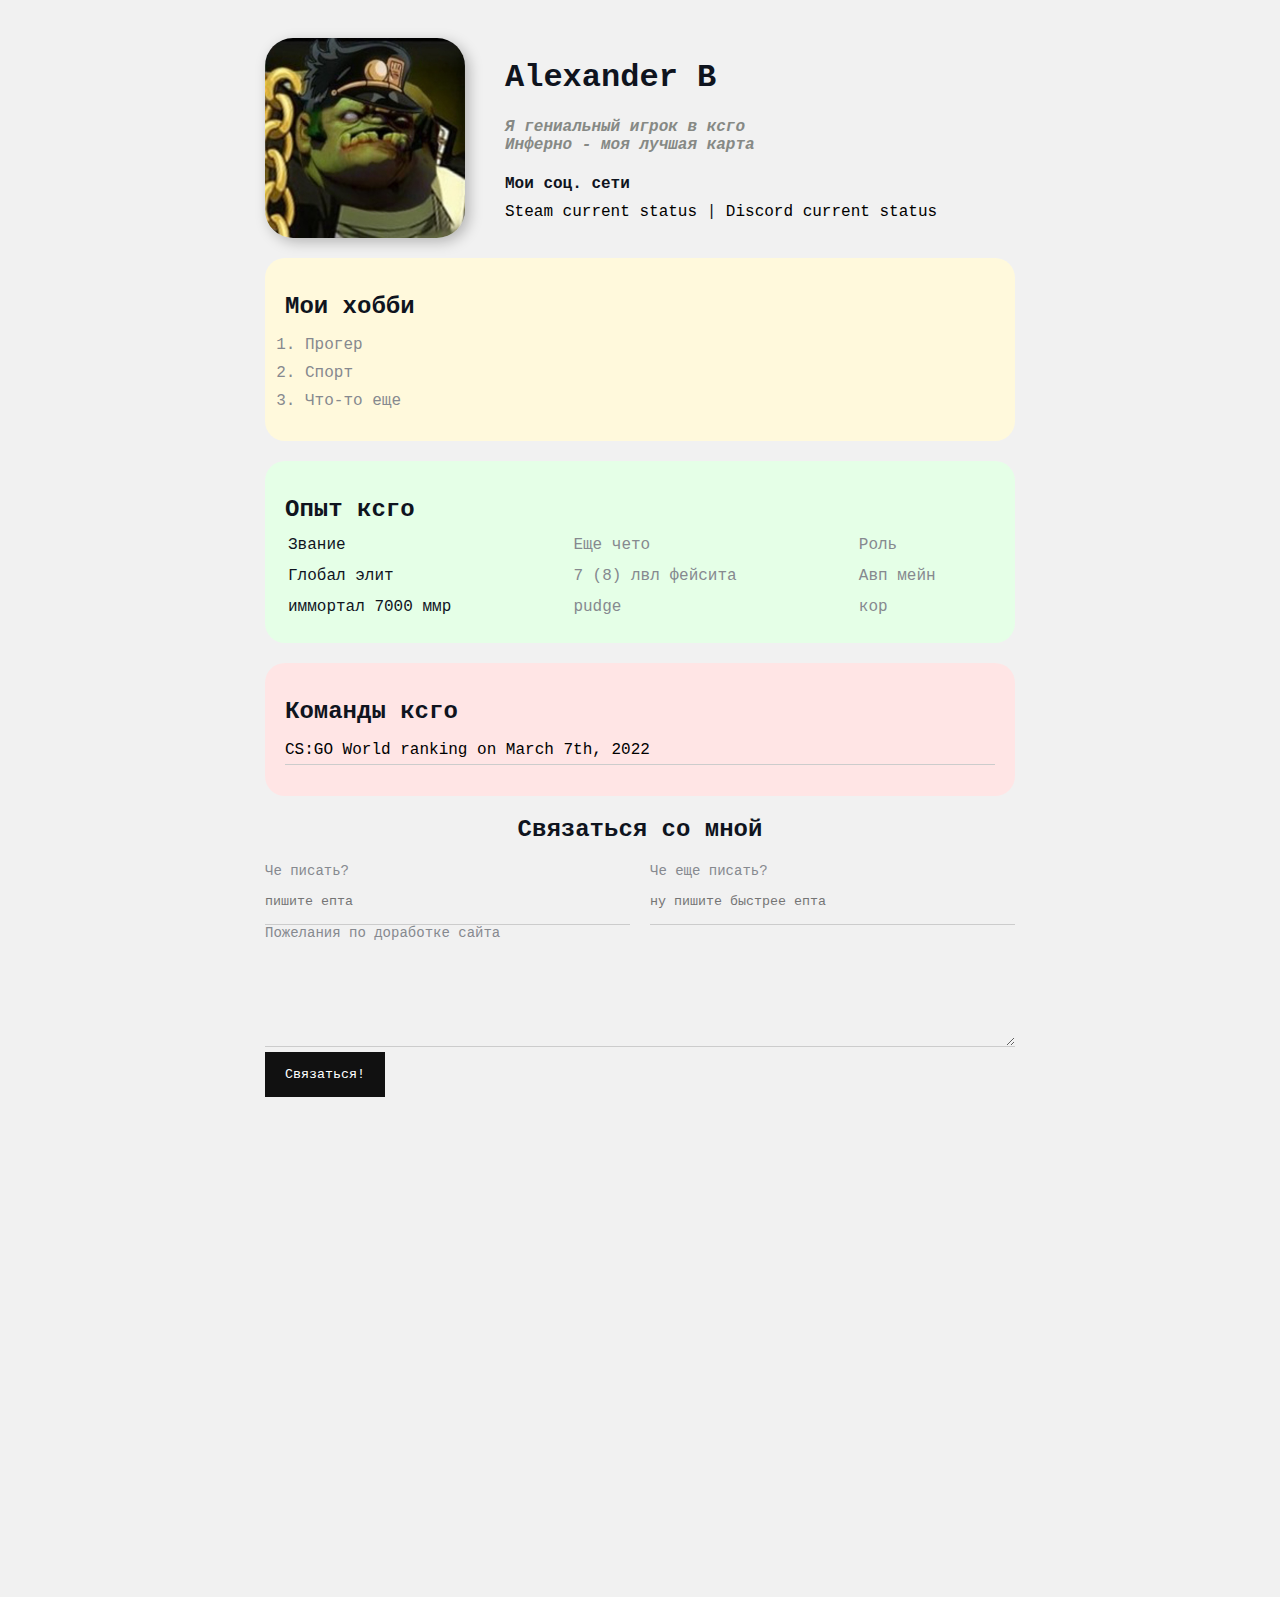
<file: JS HTML CSS/html-course/index.html>
<!DOCTYPE html>
<html>
    <head>
        <meta charset="UTF-8" />
        <title>My personal CV</title>
        <link rel="stylesheet" href="styles.css" />
    </head>
    <body>
        <div class="container">
            <div class="info">
                <img
                    src="jojopudge.jpg"
                    alt="тут должен быть пудж"
                    class="avatar"
                />
                <div class="info-text">
                    <h1>Alexander B</h1>
                    <p>Я гениальный игрок в <strong>ксго</strong></p>
                    <p>Инферно - моя лучшая карта</p>

                    <h4>Мои соц. сети</h4>
                    <a href="https://steamstat.us/" target="_blank">
                        Steam current status</a
                    >
                    |
                    <a href="https://discordstatus.com/" target="_blank">
                        Discord current status</a
                    >
                </div>
            </div>
            <div class="card bg-yellow">
                <h2>Мои хобби</h2>
                <ol class="list">
                    <li>Прогер</li>
                    <li>Спорт</li>
                    <li>Что-то еще</li>
                </ol>
            </div>

            <div class="card bg-green">
                <h2>Опыт ксго</h2>
                <table class="table">
                    <tr>
                        <td>Звание</td>
                        <td>Еще чето</td>
                        <td>Роль</td>
                    </tr>
                    <tr>
                        <td>Глобал элит</td>
                        <td>7 (8) лвл фейсита</td>
                        <td>Авп мейн</td>
                    </tr>
                    <tr>
                        <td>иммортал 7000 ммр</td>
                        <td>pudge</td>
                        <td>кор</td>
                    </tr>
                </table>
            </div>

            <div class="card bg-red">
                <h2>Команды ксго</h2>
                <ul class="link-list">
                    <li>
                        <a
                            href="https://www.hltv.org/ranking/teams/2022/march/7"
                        >
                            CS:GO World ranking on March 7th, 2022
                        </a>
                    </li>
                </ul>
            </div>

            <div class="contact">
                <h2>Связаться со мной</h2>
                <form action="/">
                    <div class="row">
                        <div class="form-group">
                            <label for="name">Че писать?</label>
                            <input
                                type="text"
                                id="name"
                                placeholder="пишите епта"
                            />
                        </div>
                        <div class="form-group">
                            <label for="email">Че еще писать?</label>
                            <input
                                type="email"
                                id="email"
                                placeholder="ну пишите быстрее епта"
                            />
                        </div>
                    </div>
                    <div class="form-group">
                        <label for="text">Пожелания по доработке сайта</label>
                        <textarea id="text" cols="25" rows="5"></textarea>
                    </div>
                    <input class="btn" type="submit" value="Связаться!" />
                </form>
            </div>

            <div class="position">
                <div class="box"></div>
            </div>
        </div>

        <div style="margin-bottom: 500px"></div>
    </body>
</html>
</file>
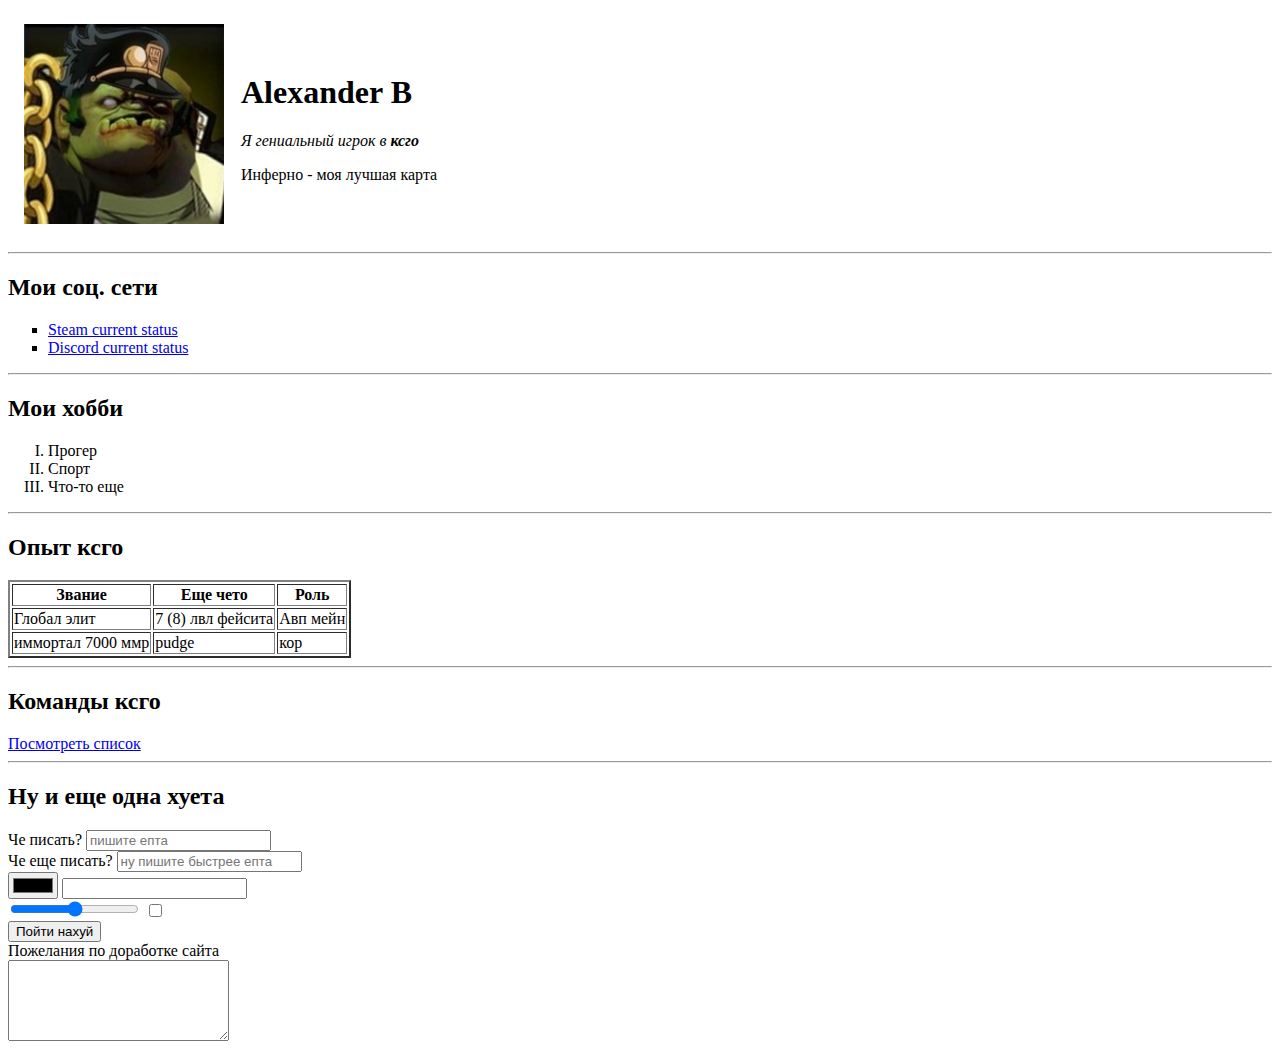
<file: JS HTML CSS/html css javascript/html-course/index.html>
<!DOCTYPE html>
<html>
  <head>
    <meta charset="UTF-8" />
    <title>My personal CV</title>
  </head>
  <body>
    <table cellspacing="15">
      <tr>
        <td>
          <img src="jojopudge.jpg" width="200" alt="тут должен быть пудж" />
        </td>
        <td>
          <h1>Alexander B</h1>
          <p>
            <em>Я гениальный игрок в <strong>ксго</strong></em>
          </p>
          <p>Инферно - моя лучшая карта</p>
        </td>
      </tr>
    </table>

    <hr />

    <h2>Мои соц. сети</h2>
    <ul type="square">
      <li>
        <a href="https://steamstat.us/" target="_blank">
          Steam current status</a
        >
      </li>
      <li>
        <a href="https://discordstatus.com/" target="_blank">
          Discord current status</a
        >
      </li>
    </ul>

    <hr>

    <h2>Мои хобби</h2>
    <ol type="I">
      <li>Прогер</li>
      <li>Спорт</li>
      <li>Что-то еще</li>
    </ol>

    <hr>

    <h2>Опыт ксго</h2>
    <table border="2">
      <tr>
        <th>Звание</th>
        <th>Еще чето</th>
        <th>Роль</th>
      </tr>
      <tr>
        <td>Глобал элит</td>
        <td>7 (8) лвл фейсита</td>
        <td>Авп мейн</td>
      </tr>
      <tr>
        <td>иммортал 7000 ммр</td>
        <td>pudge</td>
        <td>кор</td>
      </tr>
    </table>

    <hr>

    <h2>Команды ксго</h2>
    <a href="csgoteams.html">Посмотреть список</a>

    <hr>

    <h2>Ну и еще одна хуета</h2>
    <form action="/">
        <label for="name">Че писать?</label>
        <input type="text" id="name" placeholder="пишите епта">

        <br>

        <label for="email">Че еще писать?</label>
        <input type="email" id="email" placeholder="ну пишите быстрее епта">

        <br>

        <input type="color">
        <input type="password">

        <br>

        <input type="range">
        <input type="checkbox">

        <br>

        <input type="submit" value="Пойти нахуй">

        <br>

        <label for="text">Пожелания по доработке сайта</label>
        <br>
        <textarea id="text" cols="25" rows="5"></textarea>
    </form>

  </body>
</html>
</file>
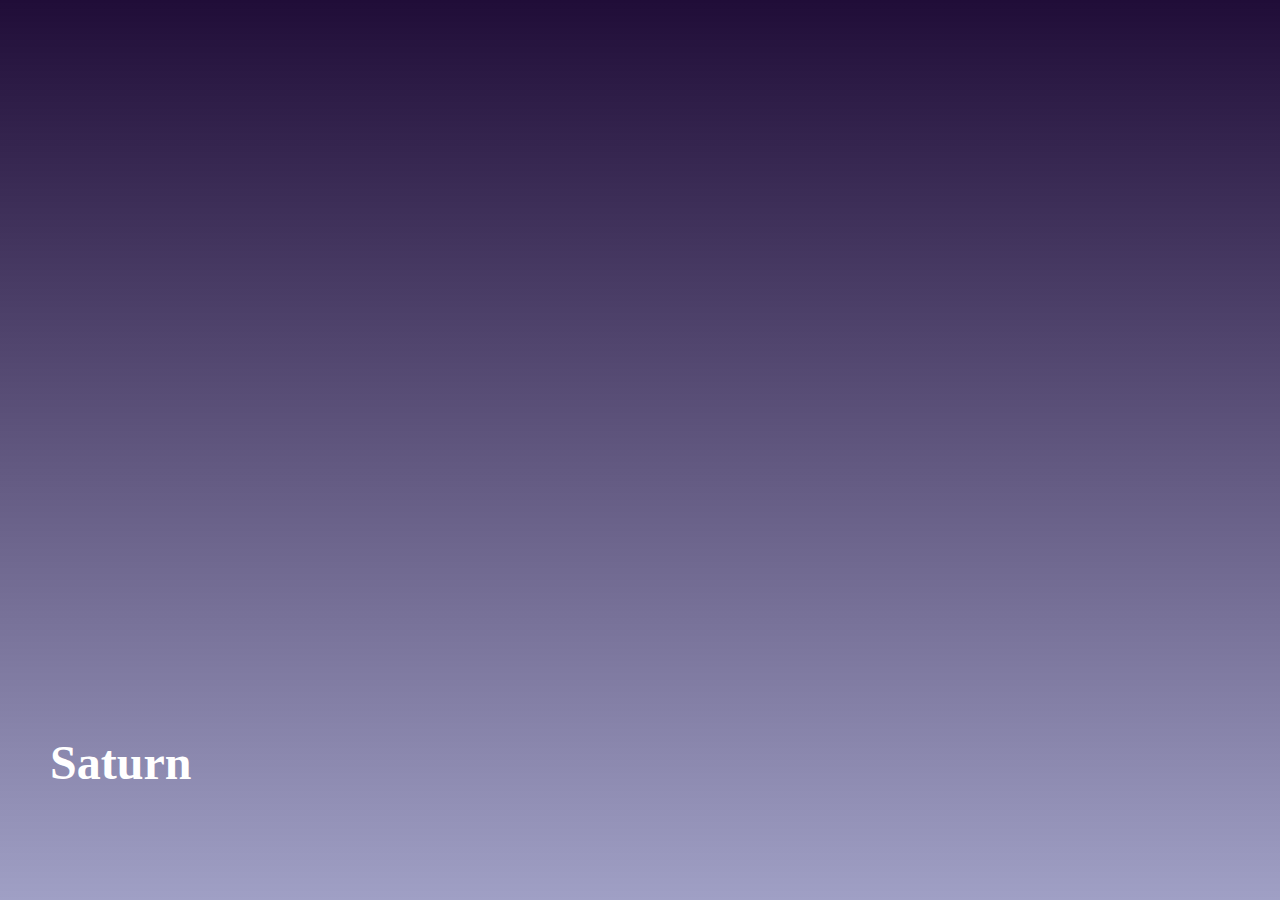
<file: JS HTML CSS/js-marathon/01-cards/index.html>
<!DOCTYPE html>
<html lang="en">
<head>
  <meta charset="UTF-8" />
  <meta name="viewport" content="width=device-width, initial-scale=1.0" />
  <link rel="stylesheet" href="styles.css" />
  <title>Карточки | Проект 1</title>
</head>
<style>
  body {
    font-family: 'Brush Script MT', cursive;
  }
</style>
<body>
<div class="container">
  <div
      class="slide"
      style="background-image: url('https://images.unsplash.com/photo-1637984135921-301a7d39e3b7?ixlib=rb-1.2.1&ixid=MnwxMjA3fDB8MHxwaG90by1wYWdlfHx8fGVufDB8fHx8&auto=format&fit=crop&w=2630&q=80');"
  >
    <h3><font size="10">Saturn</font></h3>
  </div>
  <div
      class="slide"
      style="
          background-image: url('https://images.unsplash.com/photo-1630839437035-dac17da580d0?ixlib=rb-1.2.1&ixid=MnwxMjA3fDB8MHxwaG90by1wYWdlfHx8fGVufDB8fHx8&auto=format&fit=crop&w=2630&q=80');
        "
  >
    <h3><font size="10">Jupiter</font></h3>
  </div>
  <div
      class="slide"
      style="
          background-image: url('https://images.unsplash.com/photo-1639874897442-8b6d5a181cf3?ixlib=rb-1.2.1&ixid=MnwxMjA3fDB8MHxwaG90by1wYWdlfHx8fGVufDB8fHx8&auto=format&fit=crop&w=2630&q=80');
        "
  >
    <h3><font size="10">Uranus</font></h3>
  </div>
  <div
      class="slide"
      style="
          background-image: url('https://images.unsplash.com/photo-1630694093867-4b947d812bf0?ixlib=rb-1.2.1&ixid=MnwxMjA3fDB8MHxwaG90by1wYWdlfHx8fGVufDB8fHx8&auto=format&fit=crop&w=2030&q=80');
        "
  >
    <h3><font size="10">Mars</font></h3>
  </div>
  <div
      class="slide"
      style="
          background-image: url('https://images.unsplash.com/photo-1639921884918-8d28ab2e39a4?ixlib=rb-1.2.1&ixid=MnwxMjA3fDB8MHxwaG90by1wYWdlfHx8fGVufDB8fHx8&auto=format&fit=crop&w=2030&q=80');
        "
  >
    <h3><font size="10">Neptune</font></h3>
  </div>
</div>

<script src="app.js"></script>
</body>
</html>
</file>
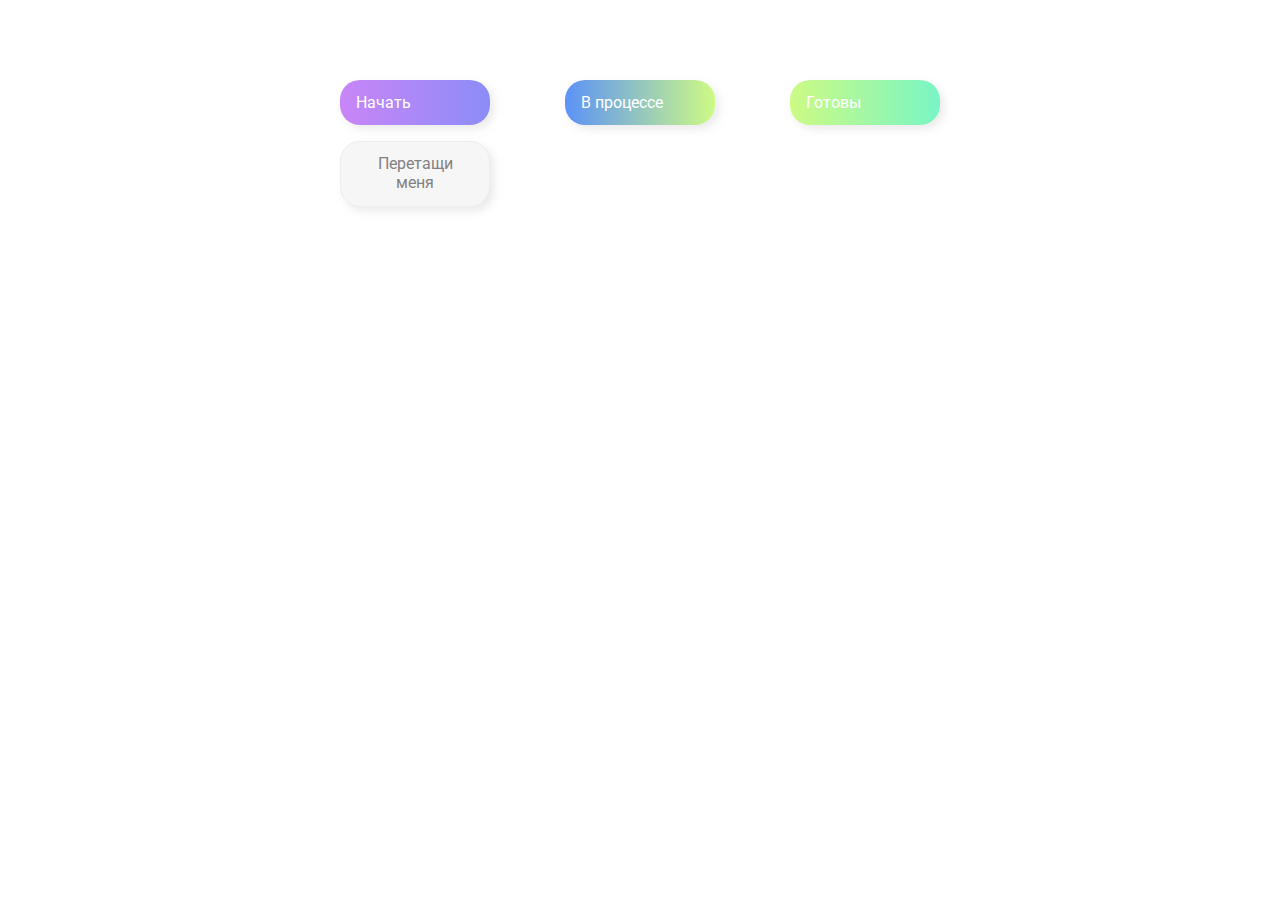
<file: JS HTML CSS/js-marathon/02-drag-n-drop/index.html>
<!DOCTYPE html>
<html lang="en">
  <head>
    <meta charset="UTF-8" />
    <meta name="viewport" content="width=device-width, initial-scale=1.0" />
    <link rel="stylesheet" href="styles.css" />
    <title>Drag & Drop | Проект 2</title>
  </head>
  <body>
    <div>
      <div class="row">
          <div class="col-header start">Начать</div>
          <div class="col-header progress">В процессе</div>
          <div class="col-header done">Готовы</div>
      </div>

      <div class="row">
        <div class="placeholder">
          <div class="item" draggable="true">Перетащи меня</div>
        </div>
        <div class="placeholder"></div>
        <div class="placeholder"></div>
      </div>
      
    </div>
    <script src="app.js">

    </script>
  </body>
</html>
</file>
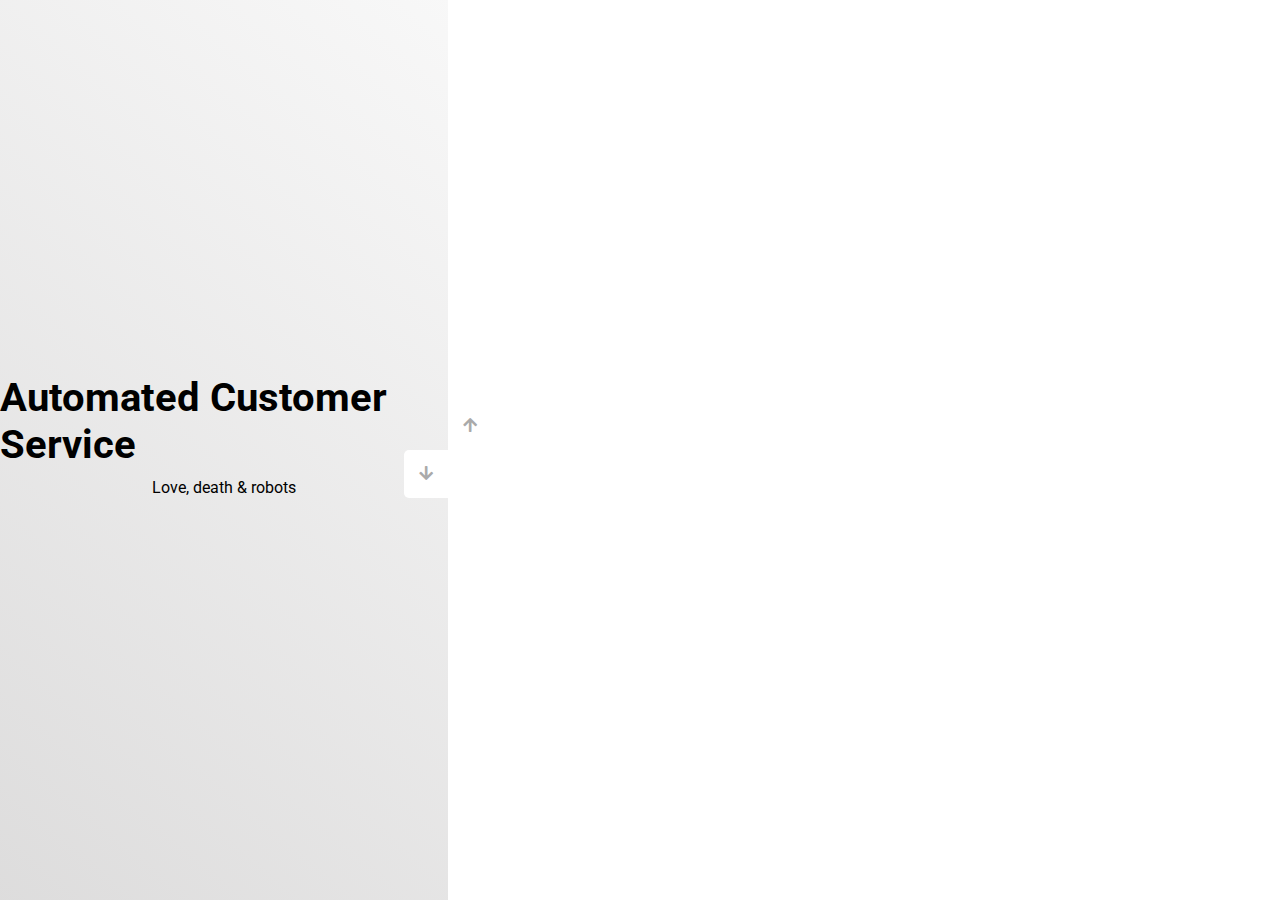
<file: JS HTML CSS/js-marathon/03-slider/index.html>
<!DOCTYPE html>
<html lang="en">
  <head>
    <meta charset="UTF-8" />
    <meta name="viewport" content="width=device-width, initial-scale=1.0" />
    <link
      rel="stylesheet"
      href="https://cdnjs.cloudflare.com/ajax/libs/font-awesome/5.15.1/css/all.min.css"
    />
    <link rel="stylesheet" href="style.css" />
    <title>Слайдер | Проект 3</title>
  </head>
  <body>
    <div class="container">
      <div class="sidebar">
        <div style="background: linear-gradient(229.99deg, #0dcc1d -26%, #07a4b6 145%);">
          <h1>Snow in the desert</h1>
          <p>Love, death & robots</p>
        </div>
        <div style="background: linear-gradient(215.32deg, #a83b08d0 -1%, #9E0706 124%);">
          <h1>Life Hutch</h1>
          <p>Love, death & robots</p>
        </div>
        <div style="background: linear-gradient(221.87deg, #185c9b 1%, #09033f 128%);">
          <h1>Zima Blue</h1>
          <p>Love, death & robots</p>
        </div>
        <div style="background: linear-gradient(220.16deg, #fafafa -8%, #d3d2d2 138%);">
          <h1><font color="black">Automated Customer Service</font></h1>
          <p><font color="black">Love, death & robots</font></p>
        </div>
      </div>
      <div class="main-slide">
        <div
          style="
            background-image: url('https://images.unsplash.com/photo-1548777123-e216912df7d8?ixlib=rb-1.2.1&ixid=MnwxMjA3fDB8MHxwaG90by1wYWdlfHx8fGVufDB8fHx8&auto=format&fit=crop&w=870&q=80');
          "
        ></div>
        <div
          style="
            background-image: url('https://images.unsplash.com/photo-1565214975484-3cfa9e56f914?ixlib=rb-1.2.1&ixid=MnwxMjA3fDB8MHxwaG90by1wYWdlfHx8fGVufDB8fHx8&auto=format&fit=crop&w=654&q=80');
          "
        ></div>
        <div
          style="
            background-image: url('https://images.unsplash.com/photo-1571247633706-132f6bb5459e?ixlib=rb-1.2.1&ixid=MnwxMjA3fDB8MHxwaG90by1wYWdlfHx8fGVufDB8fHx8&auto=format&fit=crop&w=774&q=80');
          "
        ></div>
        <div
          style="
            background-image: url('https://images.unsplash.com/photo-1509233725247-49e657c54213?ixlib=rb-1.2.1&ixid=MnwxMjA3fDB8MHxwaG90by1wYWdlfHx8fGVufDB8fHx8&auto=format&fit=crop&w=898&q=80');
          "
        ></div>
      </div>
      <div class="controls">
        <button class="down-button">
          <i class="fas fa-arrow-down"></i>
        </button>
        <button class="up-button">
          <i class="fas fa-arrow-up"></i>
        </button>
      </div>
    </div>
    <script src="app.js"></script>
  </body>
</html>
</file>
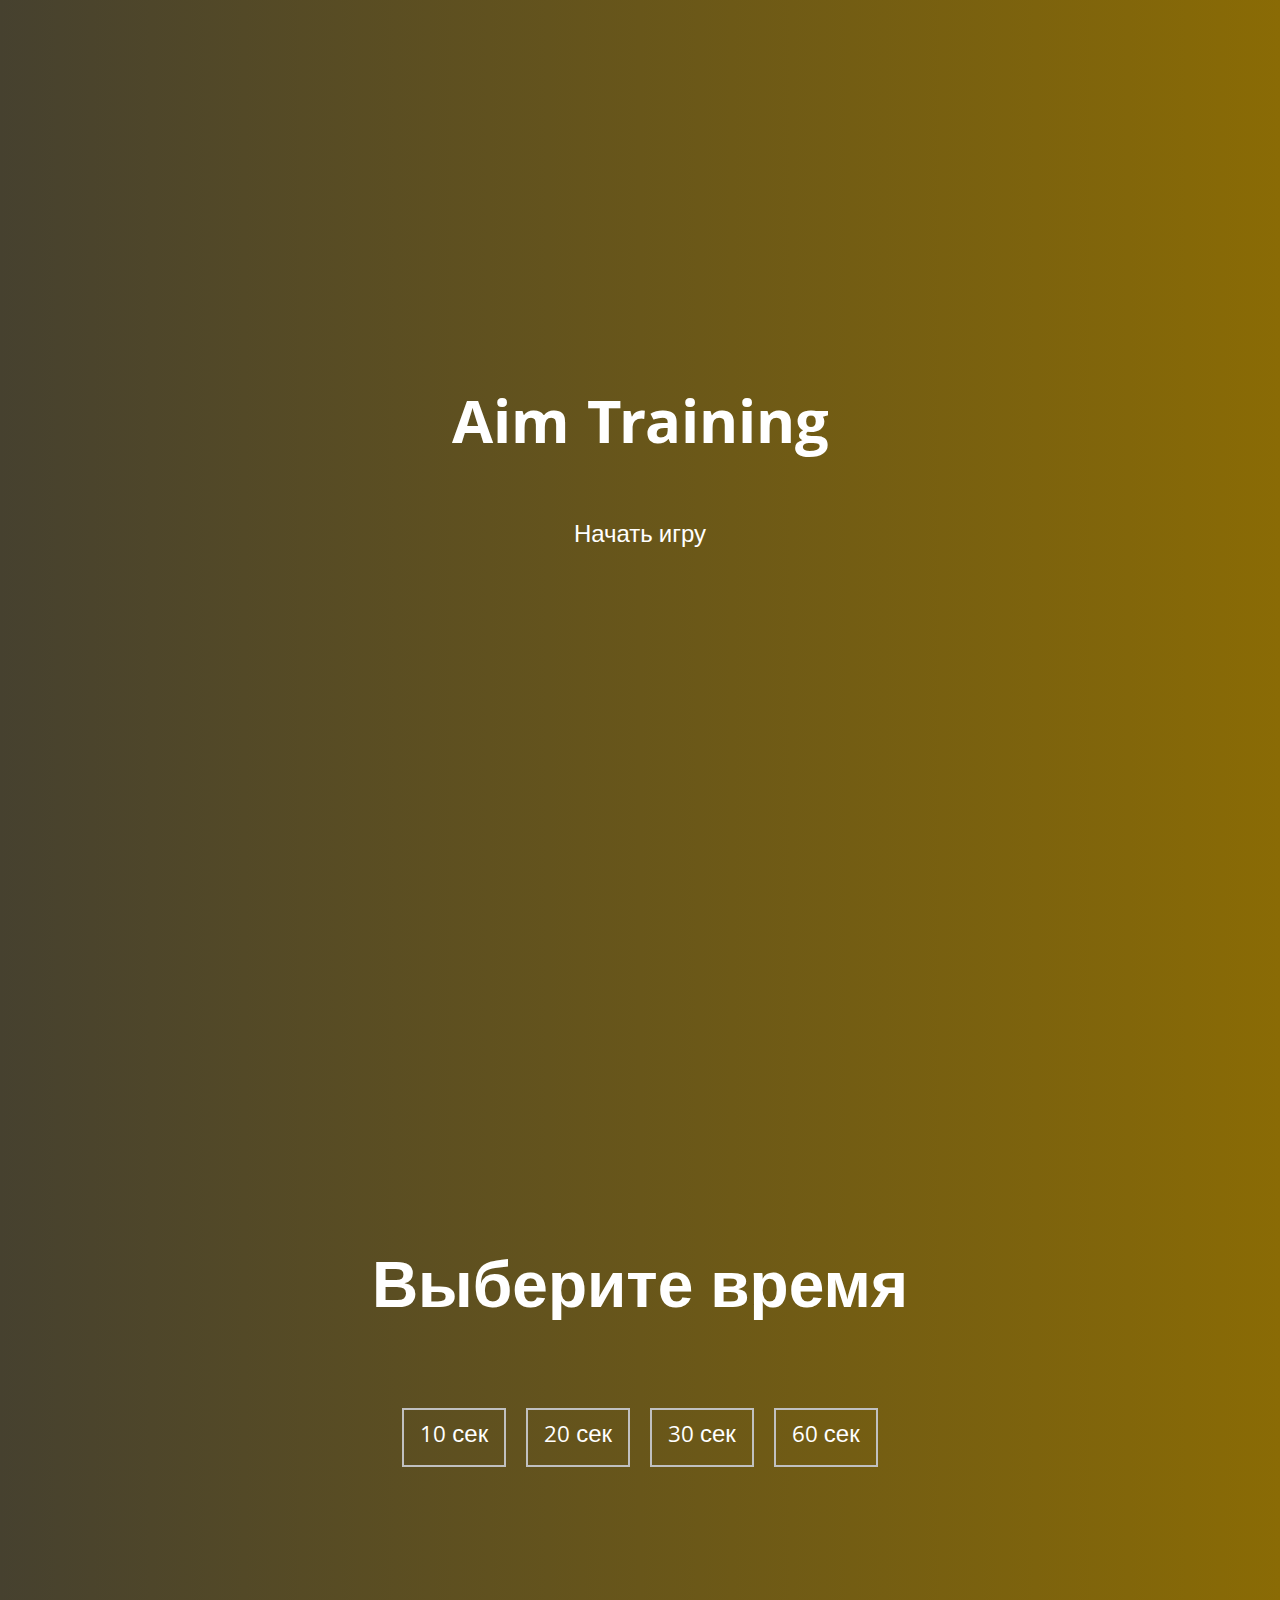
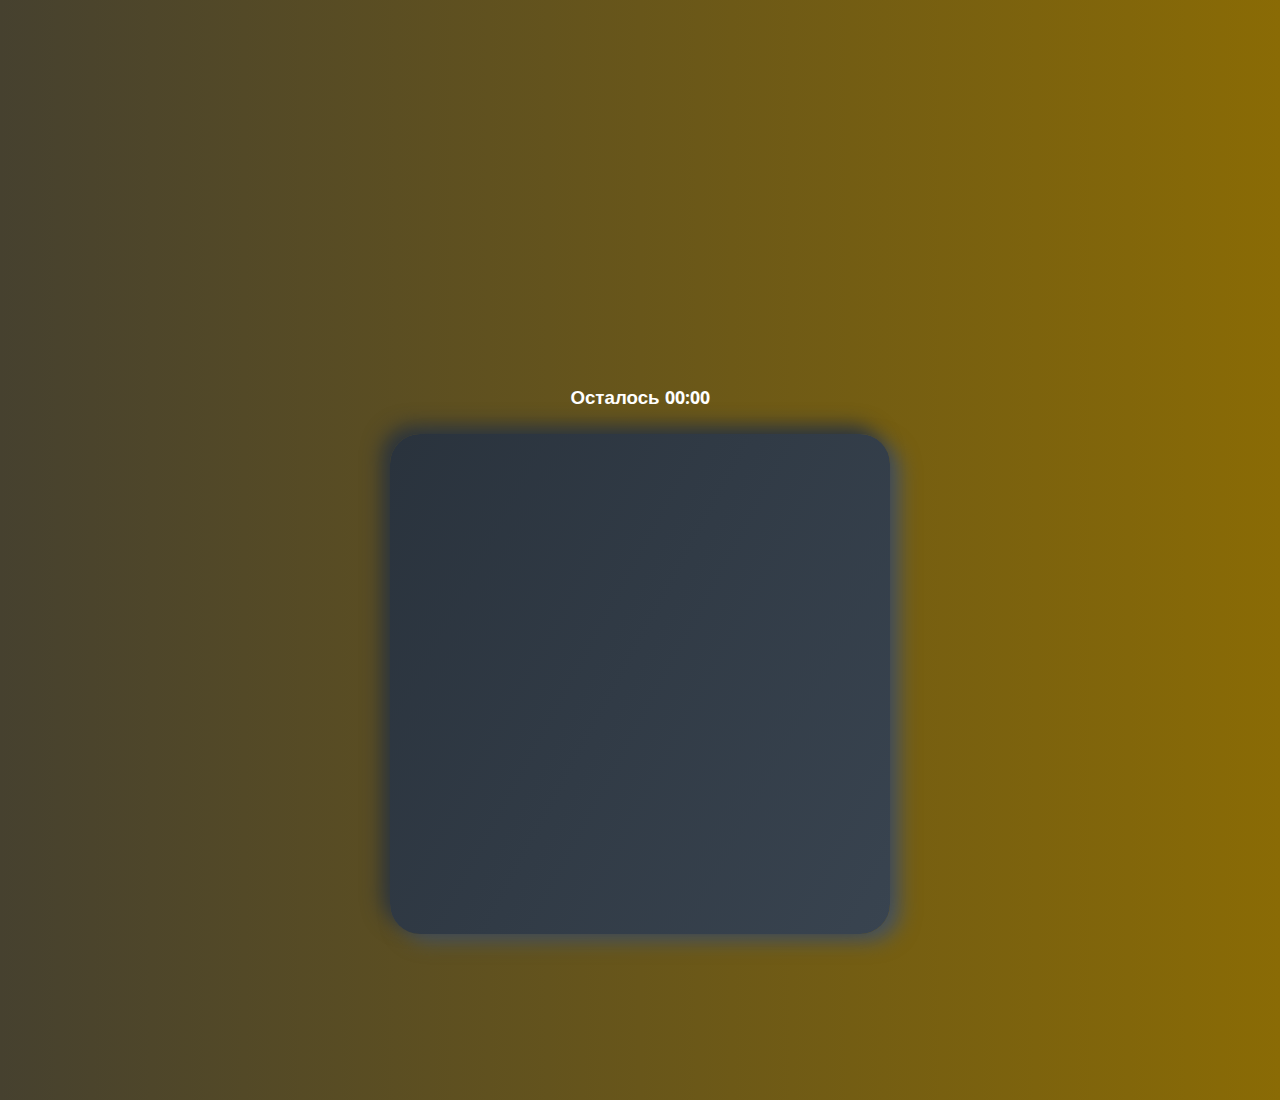
<file: JS HTML CSS/js-marathon/05-aim-game/index.html>
<!DOCTYPE html>
<html lang="en">
  <head>
    <meta charset="UTF-8" />
    <meta name="viewport" content="width=device-width, initial-scale=1.0" />
    <link rel="stylesheet" href="styles.css" />
    <title>Aim Training | Проект 5</title>
  </head>
  <body>
    <div class="screen">
      <h1>Aim Training</h1>
      <a href="#" class="start" id="start">Начать игру</a>
    </div>

    <div class="screen">
      <h1>Выберите время</h1>
      <ul class="time-list" id="time-list">
        <li>
          <button class="time-btn" data-time="10">
            10 сек
          </button>
        </li>
        <li>
          <button class="time-btn" data-time="20">
            20 сек
          </button>
        </li>
        <li>
          <button class="time-btn" data-time="30">
            30 сек
          </button>
        </li>
        <li>
          <button class="time-btn" data-time="60">
            60 сек
          </button>
        </li>
      </ul>
    </div>
    <div class="screen">
      <h3>Осталось <span id="time">00:00</span></h3>
      <div class="board" id="board"></div>
    </div>

    <script src="app.js"></script>
  </body>
</html>
</file>
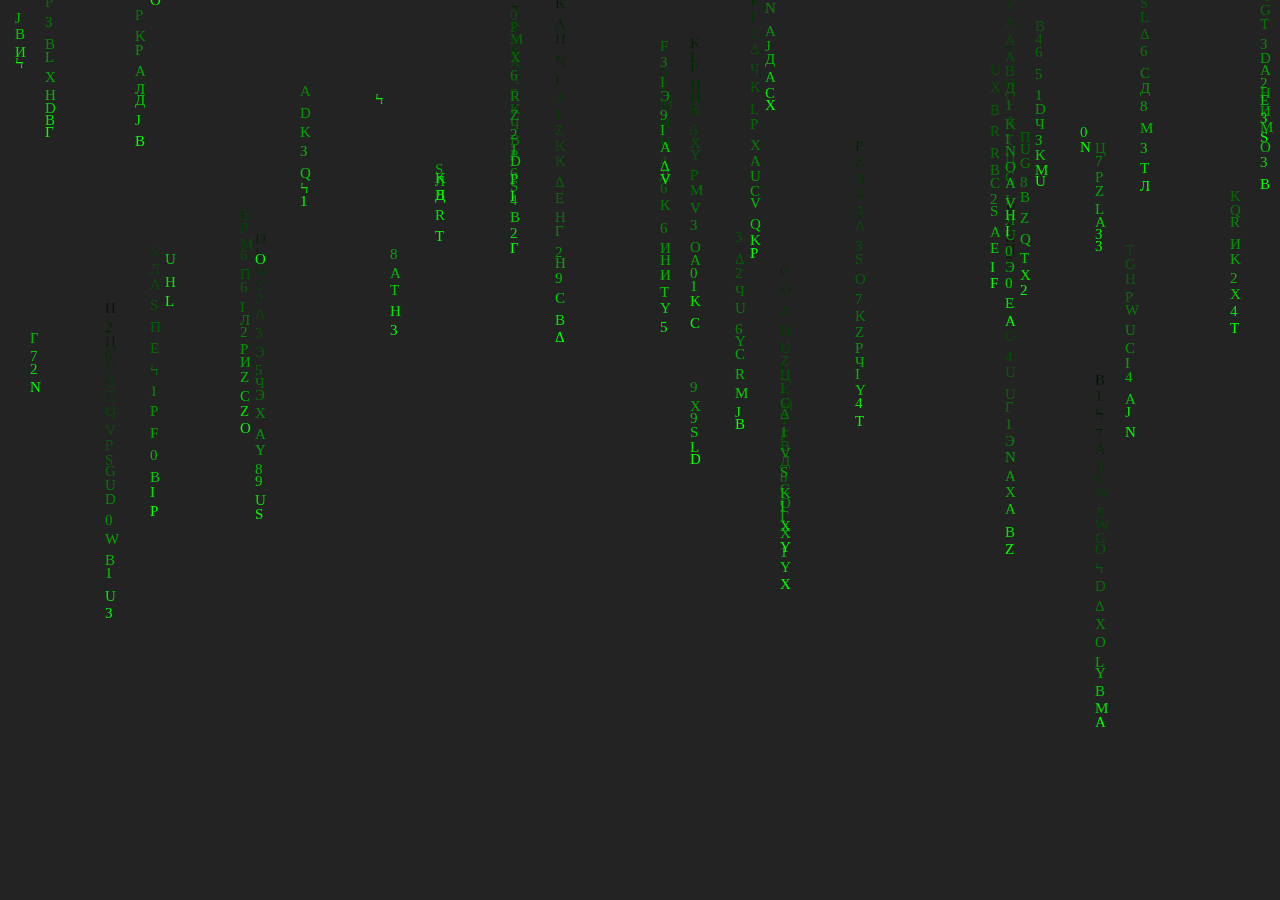
<file: JS HTML CSS/scripts/head.html>
<html>
    <head>
        <title>
            Matrix
        </title>
    </head>
    <body style="margin: 0">
        <canvas width="800" height="800" id="canvas"></canvas>
        <script src="matrix.js"></script>
    </body>
</html>
</file>
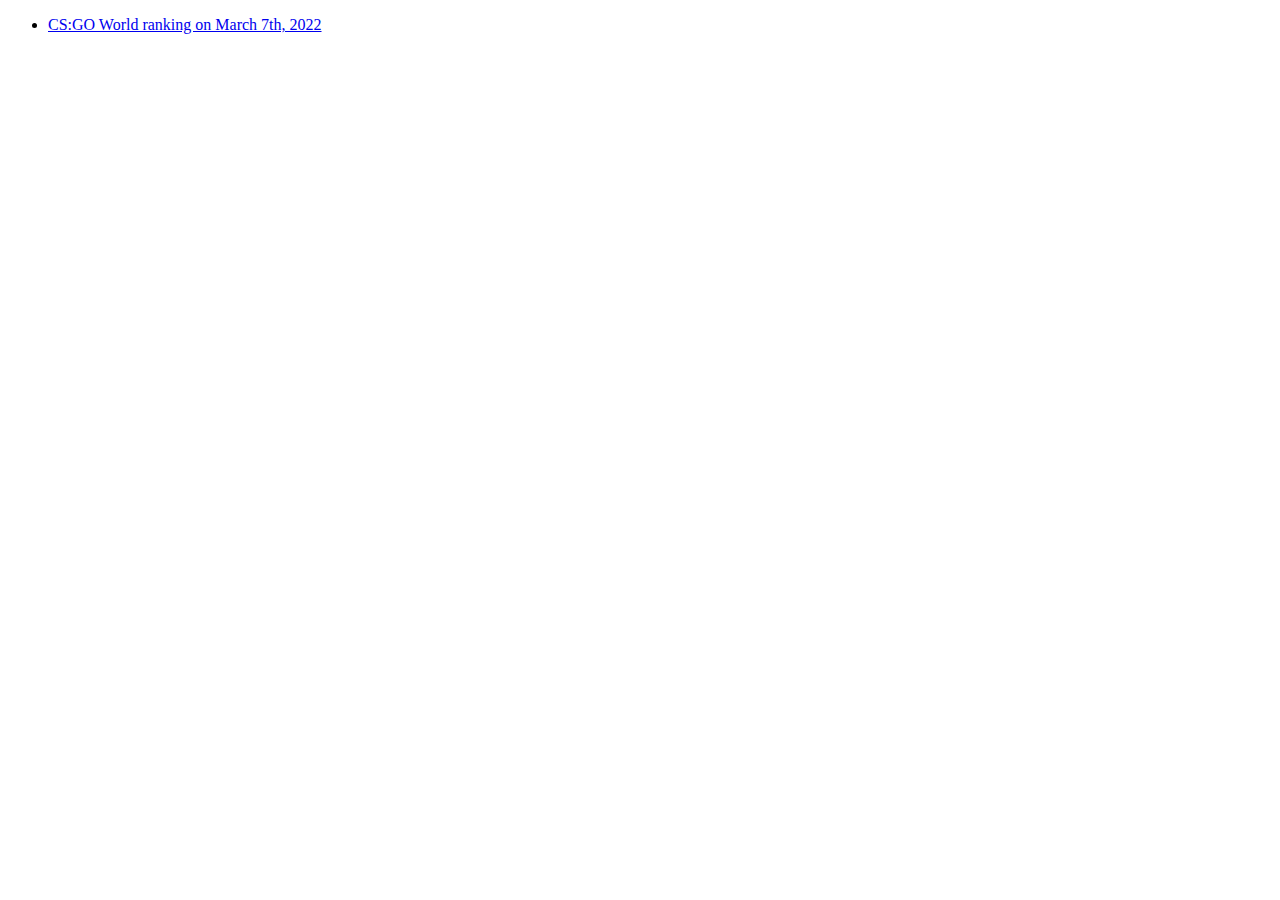
<file: JS HTML CSS/html css javascript/html-course/csgoteams.html>
<!DOCTYPE html>
<html lang="en">
<head>
    <title>Команды</title>
</head>
<body>
    <ul>
        <li>
            <a href="https://www.hltv.org/ranking/teams/2022/march/7">
                CS:GO World ranking on March 7th, 2022
            </a>
        </li>
    </ul>
</body>
</html>
</file>
<file: JS HTML CSS/html-course/styles.css>
/* @import url("https://fonts.googleapis.com/css2?family=Roboto+Flex:opsz,wght@8..144,300&display=swap"); */

/* * {
    padding: 0;
    margin: 0;
} */

body {
    background-color: #f1f1f1;
    color: #0f141e;

    /* font-size: 16px;
    font-weight: normal;
    font-family: 'Courier New', Courier, monospace; */

    font: normal 16px 'Courier New', Courier, monospace;
}

a {
    color: black;
    text-decoration: none;
}

a:hover {
    text-decoration: underline;
}

a:active {
    color: blue;
}

a:visited {
    color: grey;
}

.avatar {
    width: 200px;
    border-radius: 28px;
    box-shadow: 4px 4px 14px rgba(0, 0, 0, 0.25);
}

.info {
    display: flex;
    margin-bottom: 20px;
}

@media (max-width: 700px) {
    .info {
        text-align: center;
        display: block;
    }
}

.info-text {
    margin-left: 40px;
}

.info-text h4 {
    margin-bottom: 10px;
}

.info p {
    color: #868985;
    margin: 0;
    font-style: italic;
    font-weight: bold;
    text-decoration: none;
    /* text-transform: uppercase; */
    /* letter-spacing: 15px; */
    /* word-spacing: 42px; */
}

/* box model */

.container {
    max-width: 750px;
    margin: auto;
    padding-top: 30px;
}

/* .social {
    background: green; */
    /* padding: 15px; */
    /* padding: 15px 40px; */
    /* padding: 15px 20px 25px 30px; */
    /* padding-top: ; */
    /* padding-left: ; */
    /* border: 5px solid red;
    margin: 5px;
    border-bottom-style: dotted;
    border-top-width: 15px;
    border-right-color: blue;
} */

/* .box-model > div {
    float: left;
    background: black;
    height: 200px;
    border: 4px solid red;
    width: 25%;
    box-sizing: border-box;
} */

.bg-yellow {
    background: #fff9dc;
}

.bg-green {
    background: #e5ffe7;
}

.bg-red {
    background: #ffe5e5;
}

.card {
    padding: 15px 20px;
    margin-bottom: 20px;
    border-radius: 20px;
}

.card h2 {
    margin-bottom: 10px;
}

.list {
    padding: 0 20px;
    /* list-style: none; */

}

.list li {
    color: #86898f;
    margin-bottom: 10px;

}

.table {
    width: 100%;
}

.table td {
    padding-bottom: 10px;
}

.table td:nth-child(2),  .table td:nth-child(3) {
    color: #86898f;
}

/* .table tr:nth-child(even) {
    background: red;
} */

.link-list {
    list-style: none;
    padding: 0;
}

.link-list li {
    margin-bottom: 10px;
    padding-bottom: 5px;
    border-bottom: 1px solid #ccc;
}

.contact h2 {
    text-align: center;
}

.form-group label {
    display: block;
    font-size: 14px;
    color: #86898f;
}

.form-group input, .form-group textarea {
    box-sizing: border-box;
    border: none;
    width: 100%;
    background: transparent;
    border-bottom: 1px solid #ccc;
    color: black;
    padding: 15px 0 15px;
    outline: none;
    font-family: inherit;
}

.row {
    display: flex;
    margin-bottom: 20;
}

.row > .form-group {
    width: 50%;
    margin-right: 20px;
}

.row > .form-group:last-child {
    margin-right: 0;
}

.btn {
    background: #111;
    padding: 15px 20px;
    color: #fff;
    border: none;
    font-family: inherit;
    cursor: pointer;
}

.btn:hover {
    opacity: 0.9;
}

/* position */

/* .position {
    position: relative;
    border: 4px solid black;
    margin-top: 40px;
    padding: 20px;
    height: 300px;
}

.box {
    position: fixed;
    top: 50px;
    left: 0px;
    bottom: 50%;
    width: 50px;
    height: 50px;
    background: lightcoral;
} */
</file>
<file: JS HTML CSS/js-marathon/01-cards/styles.css>
@import url('https://fonts.googleapis.com/css?family=Muli&display=swap'); 

* {
  box-sizing: border-box;
}

body {
  /* font-family: 'Muli', sans-serif; */
  overflow: hidden;
  margin: 0;
  background-image: linear-gradient(180deg, rgba(21, 1, 46, 0.952), rgba(7, 7, 104, 0.384));
  height: 100vh;
  display: flex;
  justify-content: center;
  align-items: center;
}

.container {
  width: 100%;
  display: flex;
  padding: 0 20px;
}

.slide {
  height: 80vh;
  border-radius: 20px;
  margin: 10px;
  cursor: pointer;
  color: #fff;
  flex: 1;
  background-size: cover;
  background-position: center;
  background-repeat: no-repeat;
  position: relative;
  transition: all 500ms cubic-bezier(0.175, 0.885, 0.32, 1.275);
}

.slide h3 {
  position: absolute;
  font-size: 24px;
  bottom: 20px;
  left: 20px;
  margin: 0;
  opacity: 0;
}

.slide.active {
  flex: 10;
}

.slide.active h3 {
  opacity: 1;
  transition: opacity 0.3s ease-in-out 0.4s;
}
</file>
<file: JS HTML CSS/js-marathon/02-drag-n-drop/styles.css>
@import url('https://fonts.googleapis.com/css?family=Roboto&display=swap');

* {
  box-sizing: border-box;
}

body {
  font-family: 'Roboto', sans-serif;
  background-image: url('https://images.unsplash.com/photo-1597113366853-fea190b6cd82?ixlib=rb-1.2.1&ixid=MnwxMjA3fDB8MHxwaG90by1wYWdlfHx8fGVufDB8fHx8&auto=format&fit=crop&w=1470&q=80');
  display: flex;
  padding-top: 5rem;
  justify-content: center;
  overflow: hidden;
  margin: 0;
}

.row {
  display: flex;
  width: 600px;
  justify-content: space-between;
  margin-bottom: 1rem;
}

.col-header {
  width: 150px;
  box-shadow: 4px 4px 9px rgba(198, 198, 198, 0.36);
  border-radius: 20px;
  padding: 0.8rem 1rem;
  color: #fff;
}

.item {
  width: 150px;
  height: 66px;
  border: 1px solid #eee;
  box-shadow: 4px 4px 9px rgba(198, 198, 198, 0.36);
  border-radius: 20px;
  background: #f7f6f7;
  padding: 0.8rem 1rem;
  color: #828282;
  text-align: center;
  cursor: grab;
}

.item:active {
  cursor: grabbing;
}

.placeholder {
  width: 150px;
  height: 66px;
}

.start {
  background: linear-gradient(90deg, #c985f7 0%, #5c92f7 179.25%);
}

.progress {
  background: linear-gradient(90deg, #5c92f7 0%, #cdfa84 100%);
}

.done {
  background: linear-gradient(90deg, #cdfa84 0%, #79f5c5 100%);
}

.hold {
  border: 5px solid rgb(164, 209, 245);
}

.hide {
  display: none;
}

.hovered {
  border-top: 3px solid rgb(47, 223, 199);
}

.wait {
  opacity: 0.45;
}
</file>
<file: JS HTML CSS/js-marathon/03-slider/style.css>
@import url('https://fonts.googleapis.com/css?family=Roboto&display=swap');

* {
  box-sizing: border-box;
  margin: 0;
  padding: 0;
}

body {
  font-family: 'Roboto', sans-serif;
  height: 100vh;
}

.container {
  position: relative;
  overflow: hidden;
  width: 100vw;
  height: 100vh;
}

.sidebar {
  height: 100%;
  width: 35%;
  position: absolute;
  top: 0;
  left: 0;
  transition: transform 0.5s ease-in-out;
}

.sidebar > div {
  height: 100%;
  width: 100%;
  display: flex;
  flex-direction: column;
  align-items: center;
  justify-content: center;
  color: #fff;
}

.sidebar h1 {
  font-size: 40px;
  margin-bottom: 10px;
  margin-top: -30px;
}

.main-slide {
  height: 100%;
  position: absolute;
  top: 0;
  left: 35%;
  width: 65%;
  transition: transform 0.5s ease-in-out;
}

.main-slide > div {
  background-repeat: no-repeat;
  background-size: cover;
  background-position: center center;
  height: 100%;
  width: 100%;
}

button {
  background-color: #fff;
  border: none;
  color: #aaa;
  cursor: pointer;
  font-size: 16px;
  padding: 15px;
}

button:hover {
  color: #222;
}

button:focus {
  outline: none;
}

.container .controls button {
  position: absolute;
  left: 35%;
  top: 50%;
  z-index: 100;
}

.container .controls .down-button {
  transform: translateX(-100%);
  border-top-left-radius: 5px;
  border-bottom-left-radius: 5px;
}

.container .controls .up-button {
  transform: translateY(-100%);
  border-top-right-radius: 5px;
  border-bottom-right-radius: 5px;
}
</file>
<file: JS HTML CSS/js-marathon/05-aim-game/styles.css>
@import url('https://fonts.googleapis.com/css?family=Khula&display=swap');

* {
  box-sizing: border-box;
}

body {
  color: #fff;
  font-family: 'Khula', sans-serif;
  height: 100vh;
  overflow: hidden;
  margin: 0;
  text-align: center;
}

a {
  color: #fff;
  text-decoration: none;
}

a:hover {
  color: #16D9E3;
}

.start {
  font-size: 1.5rem;
}

h1 {
  line-height: 1.4;
  font-size: 4rem;
}

.screen {
  display: flex;
  flex-direction: column;
  align-items: center;
  justify-content: center;
  height: 100vh;
  width: 100vw;
  transition: margin 0.5s ease-out;
  background: linear-gradient(90deg, #46412f 0%, #8a6b05 100%);
}

.screen.up {
  margin-top: -100vh;
}

.time-list {
  display: flex;
  flex-wrap: wrap;
  justify-content: center;
  list-style: none;
  padding: 0;
}

.time-list li {
  margin: 10px;
}

.time-btn {
  background-color: transparent;
  border: 2px solid #C0C0C0;
  color: #fff;
  cursor: pointer;
  font-family: inherit;
  padding: .5rem 1rem;
  font-size: 1.5rem;
}

.time-btn:hover {
  border: 2px solid #16D9E3;
  color: #16D9E3;
}

.hide {
  opacity: 0;
}

.primary {
  color: #16D9E3;
}

.board {
  display: flex;
  justify-content: center;
  align-items: center;
  position: relative;
  width: 500px;
  height: 500px;
  background: linear-gradient(118.38deg, #29323C -4.6%, #485563 200.44%);
  box-shadow: -8px -8px 20px #2A333D, 10px 7px 20px #475462;
  border-radius: 30px;
  overflow: hidden;
}

.circle {
  background: #fff;
  position: absolute;
  border-radius: 50%;
  cursor: pointer;
}
</file>
